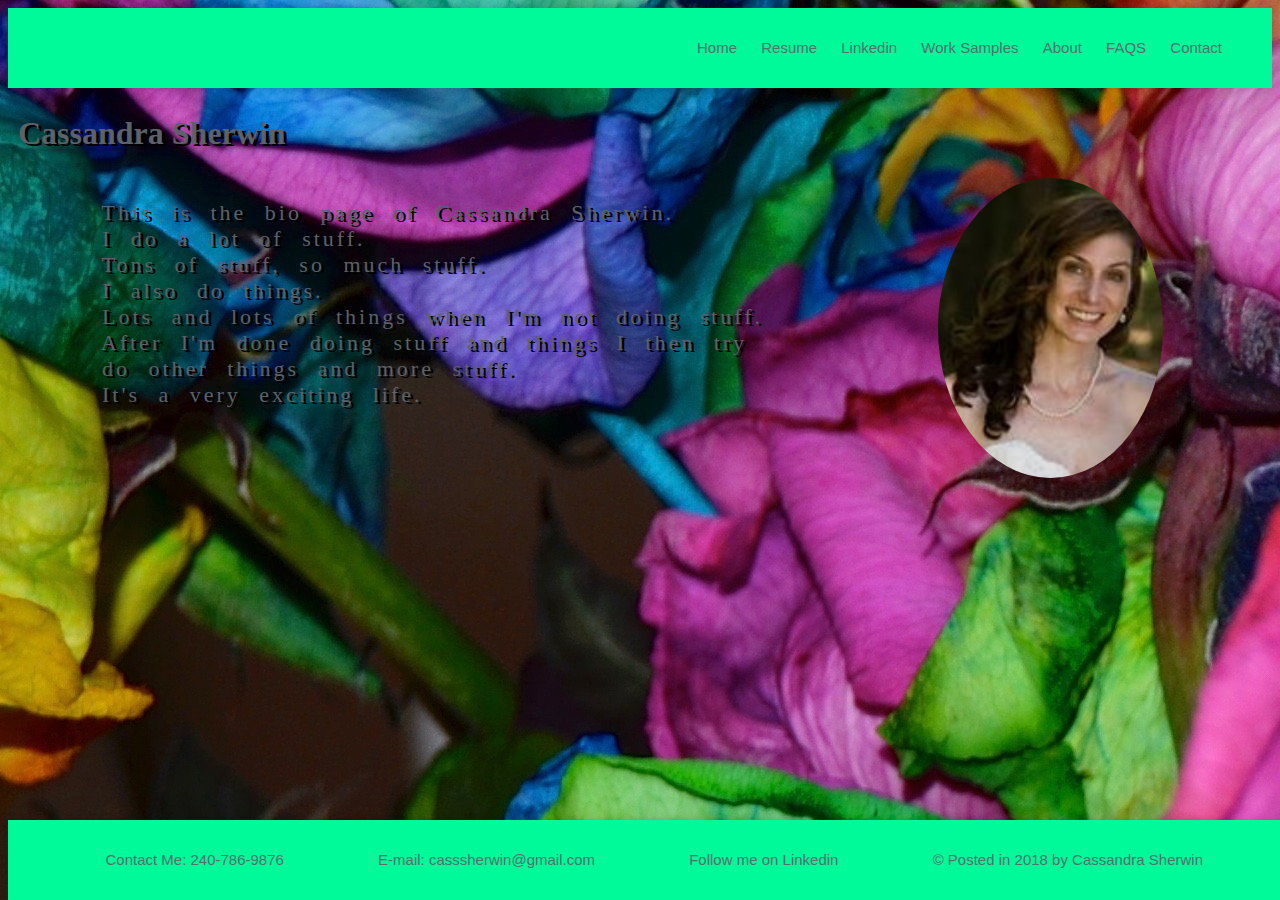
<file: 02week/bio/index.html>
<!DOCTYPE html>
<html>
  <head>
    <meta charset="utf-8">
    <title>Cassandra Sherwin's Bio</title>
    <link rel="stylesheet" href="css/style.css">
   </head>
  <header class="myHeader">

  	<div class="headerDiv">

  		<nav>
        <a href="#Home">Home</a>
        <a href="https://casssherwin.github.io/web-workbook/01week/resume/index.html">Resume</a>
        <a href="https://www.linkedin.com/in/cassandra-sherwin-097b7a86/">Linkedin</a>
        <a href="#Work">Work Samples</a>
  			<a href="#">About</a>
  			<a href="#">FAQS</a>
  			<a href="#">Contact</a>
  		</nav>
  	</div>

  </header>
  <body background="css/sunflower.jpg">
     <section>

       <h2 class="bodyName"> Cassandra Sherwin </h2>
       <div>
         <pre class="bioParagraph">
    This is the bio page of Cassandra Sherwin.
    I do a lot of stuff.
    Tons of stuff, so much stuff.
    I also do things.
    Lots and lots of things when I'm not doing stuff.
    After I'm done doing stuff and things I then try
    do other things and more stuff.
    It's a very exciting life.
          </pre>
          <img class="img-circle" src="css/casswedd.jpg" alt="Picture of Cassandra Sherwin" title="Last time I wore makeup" height="300"  >
        </div>
      </section>
</body>


  <footer class="myFooter">

    <div class="headerDiv">
  <nav>
    <a href="#Phone">Contact Me: 240-786-9876</a>
    <a href="casssherwin@gmail.com">E-mail: casssherwin@gmail.com</a>
    <a href="https://www.linkedin.com/in/cassandra-sherwin-097b7a86/"> Follow me on Linkedin </a>
    <a href="#copywright">  © Posted in 2018 by Cassandra Sherwin</a>
  </nav>
  </div>
  </footer>
</html>
</file>
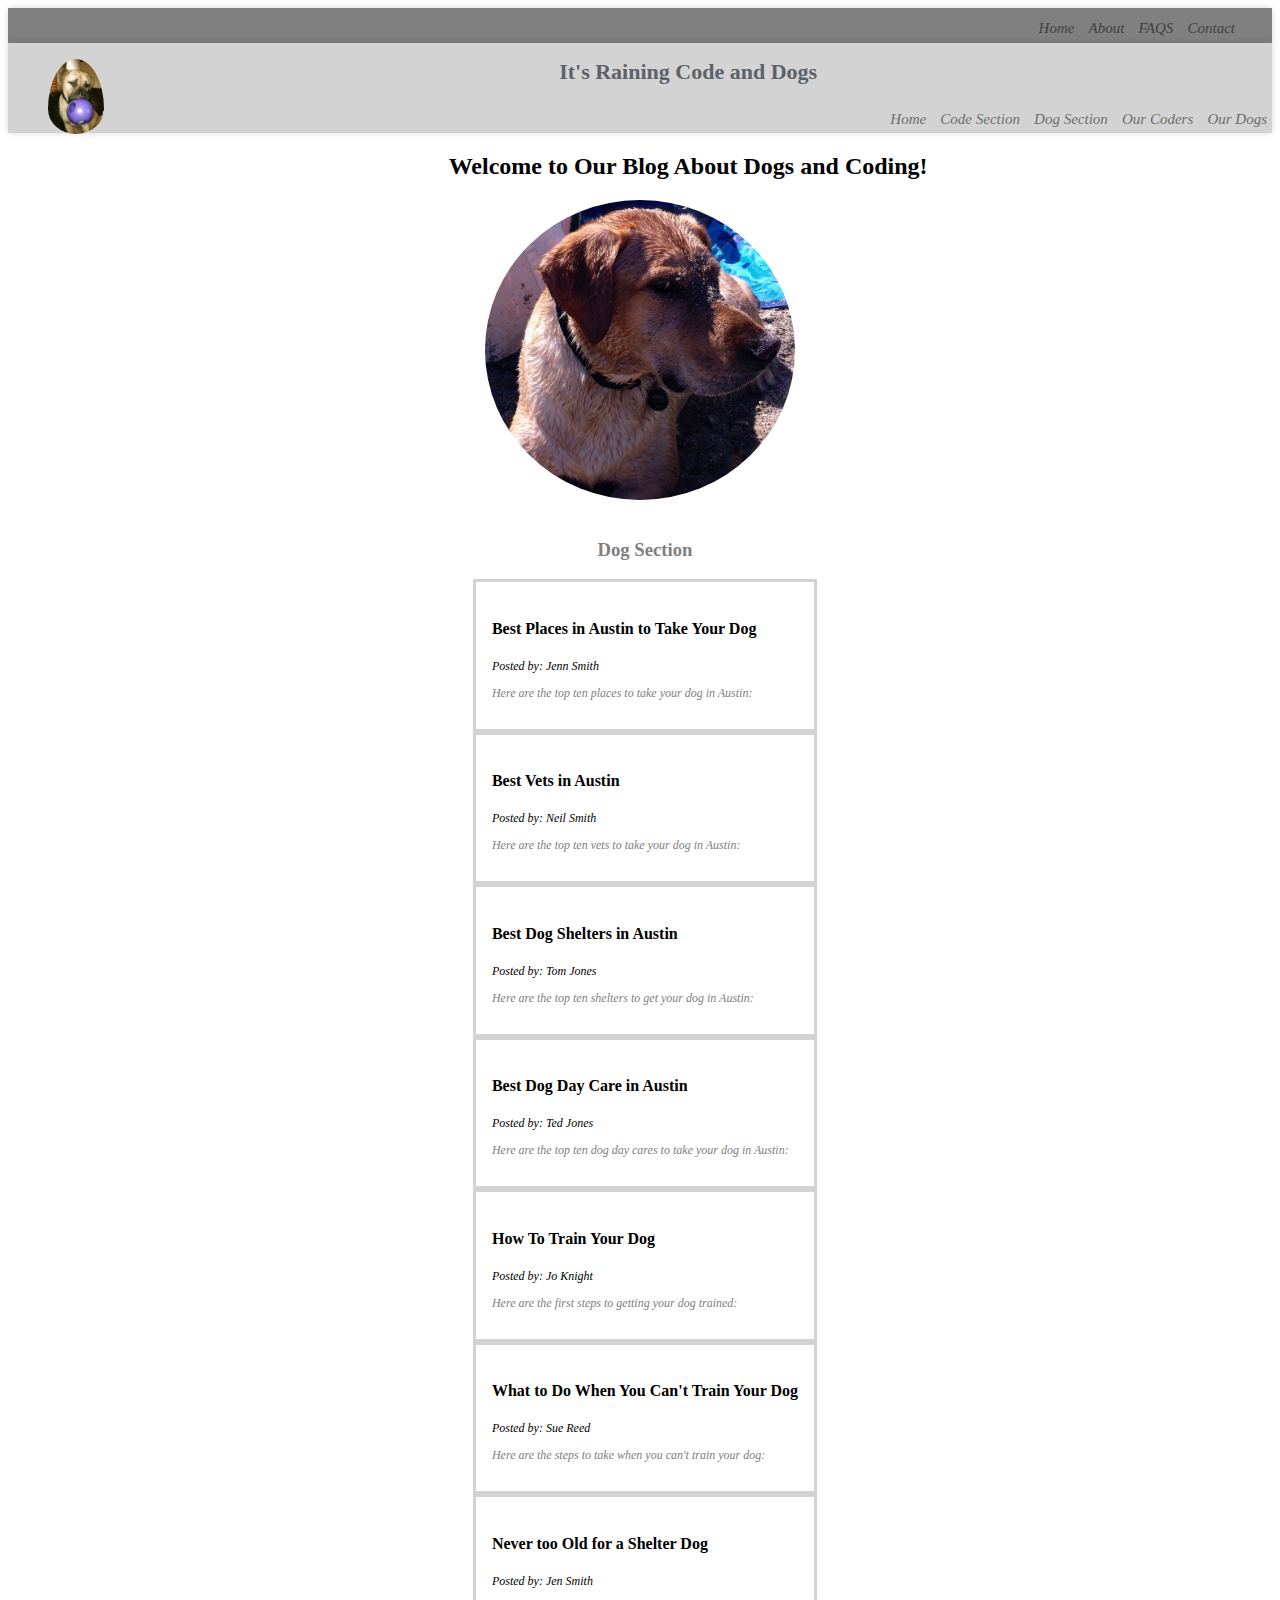
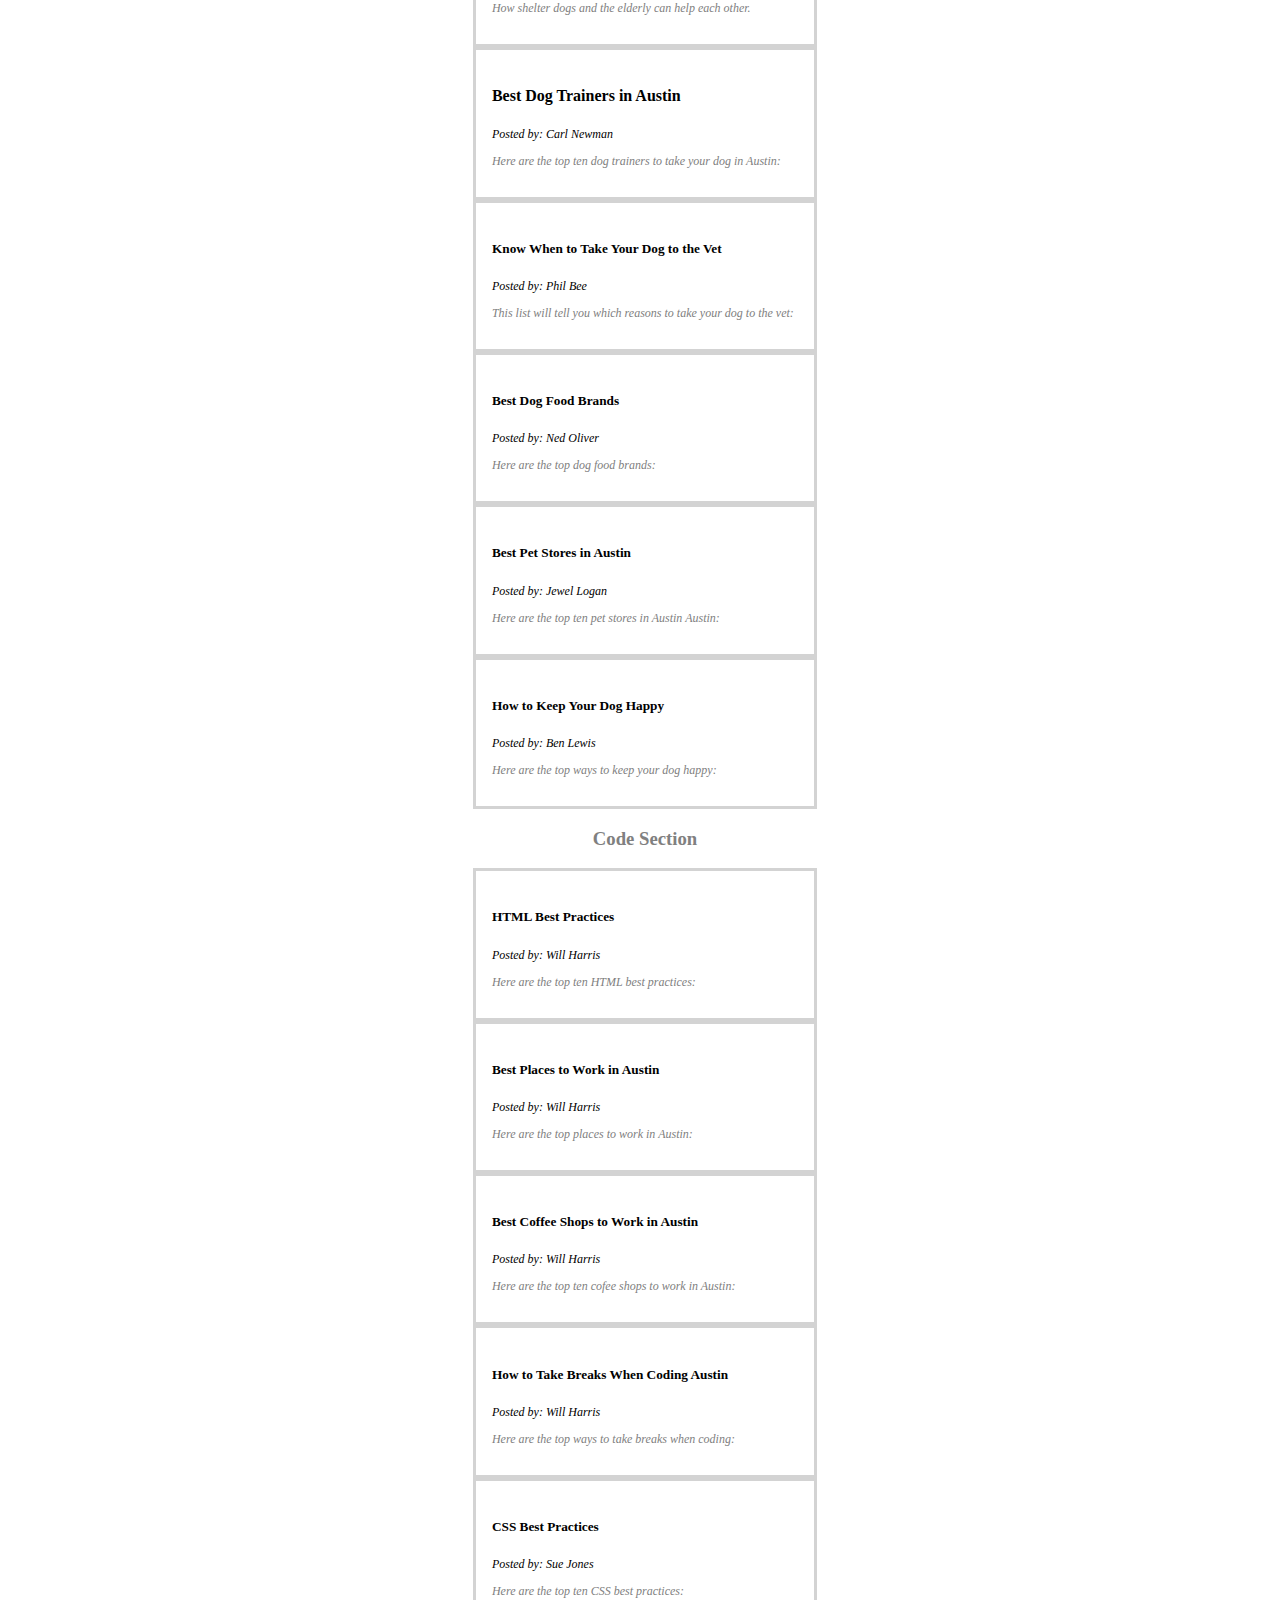
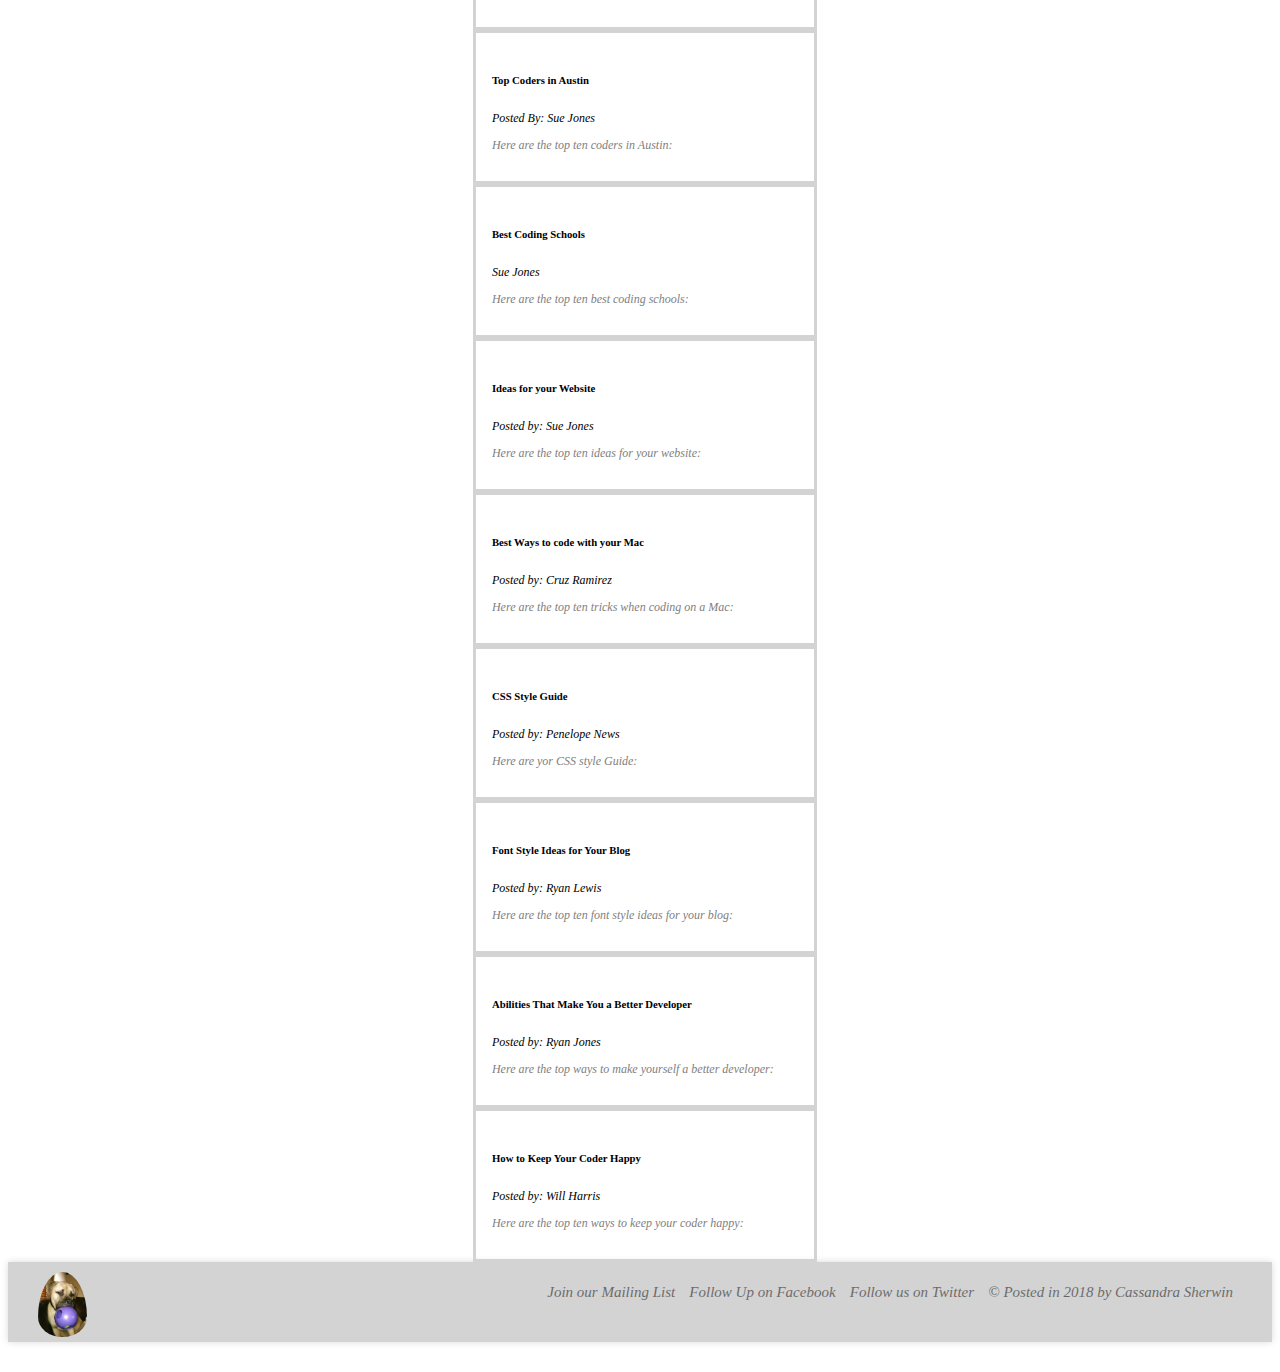
<file: 02week/blog/index.html>
<!DOCTYPE html>
<html>
  <head>
    <meta charset="utf-8">
    <title>Cassandra Sherwin's Bio</title>
    <link rel="stylesheet" href="css/style.css">
   </head>
   <header class="firstHeader">
    <div class="firstHeaderDiv" "center">
      <nav class="firstHeaderNav">
        <a href="#Home">Home</a>
        <a href="#">About</a>
        <a href="#">FAQS</a>
        <a href="#">Contact</a>
      </nav>
    </div>
   </header>
  <header class="secondHeader">
    <div class="secondHeaderDiv">
      <img class="imgCharles" "img-circle" src="css/Charles.jpg" alt="Picture of bullmastiff with ball stuck on his face" title="Charles" height="75">
      <h1 class="blogName"> It's Raining Code and Dogs </h1>
      <nav class="secondHeaderNav">
        <a href="#home">Home</a>
  			<a href="#codes">Code Section</a>
  			<a href="#dogs">Dog Section</a>
  			<a href="css/seals.jpg">Our Coders</a>
        <a href="css/Cassdogs.jpg">Our Dogs</a>
  		</nav>
    </div>
  </header>
  <body>

      <p>

       <div>
          <h2 class="sectionTitle" id="home"> Welcome to Our Blog About Dogs and Coding!      </h2>
        </div>
        <img class="imgHenry" "img-circle" src="css/Henry.jpg" alt="Picture of Yellow Labrador on beach looking confused" title="Henry" height="300">
      </p>
      <section>
      <div>
        <h3 class="dogTitle" id="dogs"> Dog Section </h3>
      </div>
      <article class="dogSection" "blogPost" style="border:3px; border-style:solid; border-color:lightgray; padding: 1em;">
        <header>
       <h4>Best Places in Austin to Take Your Dog</h4>
       <p class="writer">  Posted by: Jenn Smith </p>
         </header>
        <p class="paragraphFont">
          Here are the top ten places to take your dog in Austin:
       </p>
     </article>
     <article class="dogSection" "blogPost" style="border:3px; border-style:solid; border-color:lightgray; padding: 1em;">
       <header>
      <h4>Best Vets in Austin</h4>
      <p class="writer">  Posted by: Neil Smith </p>
        </header>
       <p class="paragraphFont">
         Here are the top ten vets to take your dog in Austin:
      </p>
    </article>
    <article class="dogSection" "blogPost" style="border:3px; border-style:solid; border-color:lightgray; padding: 1em;">
      <header>
     <h4>Best Dog Shelters in Austin</h4>
     <p class="writer">  Posted by: Tom Jones </p>
       </header>
      <p class="paragraphFont">
        Here are the top ten shelters to get your dog in Austin:
     </p>
   </article>
   <article class="dogSection" "blogPost" style="border:3px; border-style:solid; border-color:lightgray; padding: 1em;">
     <header>
    <h4>Best Dog Day Care in Austin</h4>
    <p class="writer">  Posted by: Ted Jones </p>
      </header>
     <p class="paragraphFont">
       Here are the top ten dog day cares to take your dog in Austin:
    </p>
  </article>
  <article class="dogSection" "blogPost" style="border:3px; border-style:solid; border-color:lightgray; padding: 1em;">
    <header>
   <h4>How To Train Your Dog</h4>
   <p class="writer">  Posted by: Jo Knight </p>
     </header>
    <p class="paragraphFont">
      Here are the first steps to getting your dog trained:
   </p>
 </article>
 <article class="dogSection" "blogPost" style="border:3px; border-style:solid; border-color:lightgray; padding: 1em;">
   <header>
  <h4>What to Do When You Can't Train Your Dog</h4>
  <p class="writer">  Posted by: Sue Reed </p>
    </header>
   <p class="paragraphFont">
     Here are the steps to take when you can't train your dog:
  </p>
</article>
<article class="dogSection" "blogPost" style="border:3px; border-style:solid; border-color:lightgray; padding: 1em;">
  <header>
 <h4>Never too Old for a Shelter Dog</h4>
 <p class="writer">  Posted by: Jen Smith </p>
   </header>
  <p class="paragraphFont">
    How shelter dogs and the elderly can help each other.
 </p>
</article>
<article class="dogSection" "blogPost" style="border:3px; border-style:solid; border-color:lightgray; padding: 1em;">
  <header>
 <h4>Best Dog Trainers in Austin</h4>
 <p class="writer">  Posted by: Carl Newman </p>
   </header>
  <p class="paragraphFont">
    Here are the top ten dog trainers to take your dog in Austin:
 </p>
</article>
<article class="dogSection" "blogPost" style="border:3px; border-style:solid; border-color:lightgray; padding: 1em;">
  <header>
 <h5>Know When to Take Your Dog to the Vet</h5>
 <p class="writer">  Posted by: Phil Bee </p>
   </header>
  <p class="paragraphFont">
    This list will tell you which reasons to take your dog to the vet:
 </p>
</article>
<article class="dogSection" "blogPost" style="border:3px; border-style:solid; border-color:lightgray; padding: 1em;">
  <header>
 <h5>Best Dog Food Brands</h5>
 <p class="writer">  Posted by: Ned Oliver </p>
   </header>
  <p class="paragraphFont">
    Here are the top dog food brands:
 </p>
</article>
<article class="dogSection" "blogPost" style="border:3px; border-style:solid; border-color:lightgray; padding: 1em;">
  <header>
 <h5>Best Pet Stores in Austin</h5>
 <p class="writer">  Posted by: Jewel Logan </p>
   </header>
  <p class="paragraphFont">
    Here are the top ten pet stores in Austin Austin:
 </p>
</article>
<article class="dogSection" "blogPost" style="border:3px; border-style:solid; border-color:lightgray; padding: 1em;">
  <header>
 <h5>How to Keep Your Dog Happy</h5>
 <p class="writer">  Posted by: Ben Lewis </p>
   </header>
  <p class="paragraphFont">
    Here are the top ways to keep your dog happy:
 </p>
</article>

<div>
  <h3 class="codeTitle" id="codes"> Code Section </h3>
</div>

<article class="codeSection" "blogPost" style="border:3px; border-style:solid; border-color:lightgray; padding: 1em;">
       <header>
      <h5>HTML Best Practices</h5>
      <p class="writer">  Posted by: Will Harris </p>
        </header>
       <p class="paragraphFont">
         Here are the top ten HTML best practices:
      </p>
    </article>

  <article class="codeSection" "blogPost" style="border:3px; border-style:solid; border-color:lightgray; padding: 1em;">
         <header>
        <h5>Best Places to Work in Austin</h5>
        <p class="writer">  Posted by: Will Harris </p>
          </header>
         <p class="paragraphFont">
           Here are the top places to work in Austin:
        </p>
      </article>

    <article class="codeSection" "blogPost" style="border:3px; border-style:solid; border-color:lightgray; padding: 1em;">
           <header>
          <h5>Best Coffee Shops to Work in Austin</h5>
          <p class="writer">  Posted by: Will Harris </p>
            </header>
           <p class="paragraphFont">
             Here are the top ten cofee shops to work in Austin:
          </p>
        </article>

      <article class="codeSection" "blogPost" style="border:3px; border-style:solid; border-color:lightgray; padding: 1em;">
             <header>
            <h5>How to Take Breaks When Coding Austin</h5>
            <p class="writer">  Posted by: Will Harris </p>
              </header>
             <p class="paragraphFont">
               Here are the top ways to take breaks when coding:
            </p>
          </article>

        <article class="codeSection" "blogPost" style="border:3px; border-style:solid; border-color:lightgray; padding: 1em;">
               <header>
              <h5>CSS Best Practices</h5>
              <p class="writer">  Posted by: Sue Jones </p>
                </header>
               <p class="paragraphFont">
                 Here are the top ten CSS best practices:
              </p>
            </article>

          <article class="codeSection" "blogPost" style="border:3px; border-style:solid; border-color:lightgray; padding: 1em;">
                 <header>
                <h6>Top Coders in Austin</h6>
                <p class="writer">  Posted By: Sue Jones</p>
                  </header>
                 <p class="paragraphFont">
                   Here are the top ten coders in Austin:
                </p>
              </article>

            <article class="codeSection" "blogPost" style="border:3px; border-style:solid; border-color:lightgray; padding: 1em;">
                   <header>
                  <h6>Best Coding Schools</h6>
                  <p class="writer">  Sue Jones </p>
                    </header>
                   <p class="paragraphFont">
                     Here are the top ten best coding schools:
                  </p>
                </article>

              <article class="codeSection" "blogPost" style="border:3px; border-style:solid; border-color:lightgray; padding: 1em;">
                     <header>
                    <h6>Ideas for your Website</h6>
                    <p class="writer">  Posted by: Sue Jones </p>
                      </header>
                     <p class="paragraphFont">
                       Here are the top ten ideas for your website:
                    </p>
                  </article>

                <article class="codeSection" "blogPost" style="border:3px; border-style:solid; border-color:lightgray; padding: 1em;">
                       <header>
                      <h6>Best Ways to code with your Mac</h6>
                      <p class="writer">  Posted by: Cruz Ramirez </p>
                        </header>
                       <p class="paragraphFont">
                         Here are the top ten tricks when coding on a Mac:
                      </p>
                    </article>
                  <article class="codeSection" "blogPost" style="border:3px; border-style:solid; border-color:lightgray; padding: 1em;">
                         <header>
                        <h6>CSS Style Guide</h6>
                        <p class="writer">  Posted by: Penelope News </p>
                          </header>
                         <p class="paragraphFont">
                           Here are yor CSS style Guide:
                        </p>
                      </article>

                    <article class="codeSection" "blogPost" style="border:3px; border-style:solid; border-color:lightgray; padding: 1em;">
                           <header>
                          <h6>Font Style Ideas for Your Blog</h6>
                          <p class="writer">  Posted by: Ryan Lewis </p>
                            </header>
                           <p class="paragraphFont">
                             Here are the top ten font style ideas for your blog:
                          </p>
                        </article>

                      <article class="codeSection" "blogPost" style="border:3px; border-style:solid; border-color:lightgray; padding: 1em;">
                             <header>
                            <h6>Abilities That Make You a Better Developer</h6>
                            <p class="writer">  Posted by: Ryan Jones</p>
                              </header>
                             <p class="paragraphFont">
                               Here are the top ways to make yourself a better developer:
                            </p>

                        </article>
                        <article class="codeSection" "blogPost" style="border:3px; border-style:solid; border-color:lightgray; padding: 1em;">
                               <header>
                              <h6>How to Keep Your Coder Happy</h6>
                              <p class="writer">  Posted by: Will Harris </p>
                                </header>
                               <p class="paragraphFont">
                                 Here are the top ten ways to keep your coder happy:
                              </p>
                            </article>

</section>
</body>
  <footer class="myFooter">

    <div class="footerDiv">
        <img class="imgCharles" "img-circle" src="css/Charles.jpg" alt="Picture of bullmastiff with ball stuck on his face" title="Charles" height="65">
    <nav class="footerNav">
      <a href="#Phone">Join our Mailing List</a>
      <a href="www.facebook.com">Follow Up on Facebook</a>
      <a href="https://www.twitter.com"> Follow us on Twitter </a>
      <a href="#copywright">  © Posted in 2018 by Cassandra Sherwin</a>
    </nav>
   </div>
  </footer>
</html>
</file>
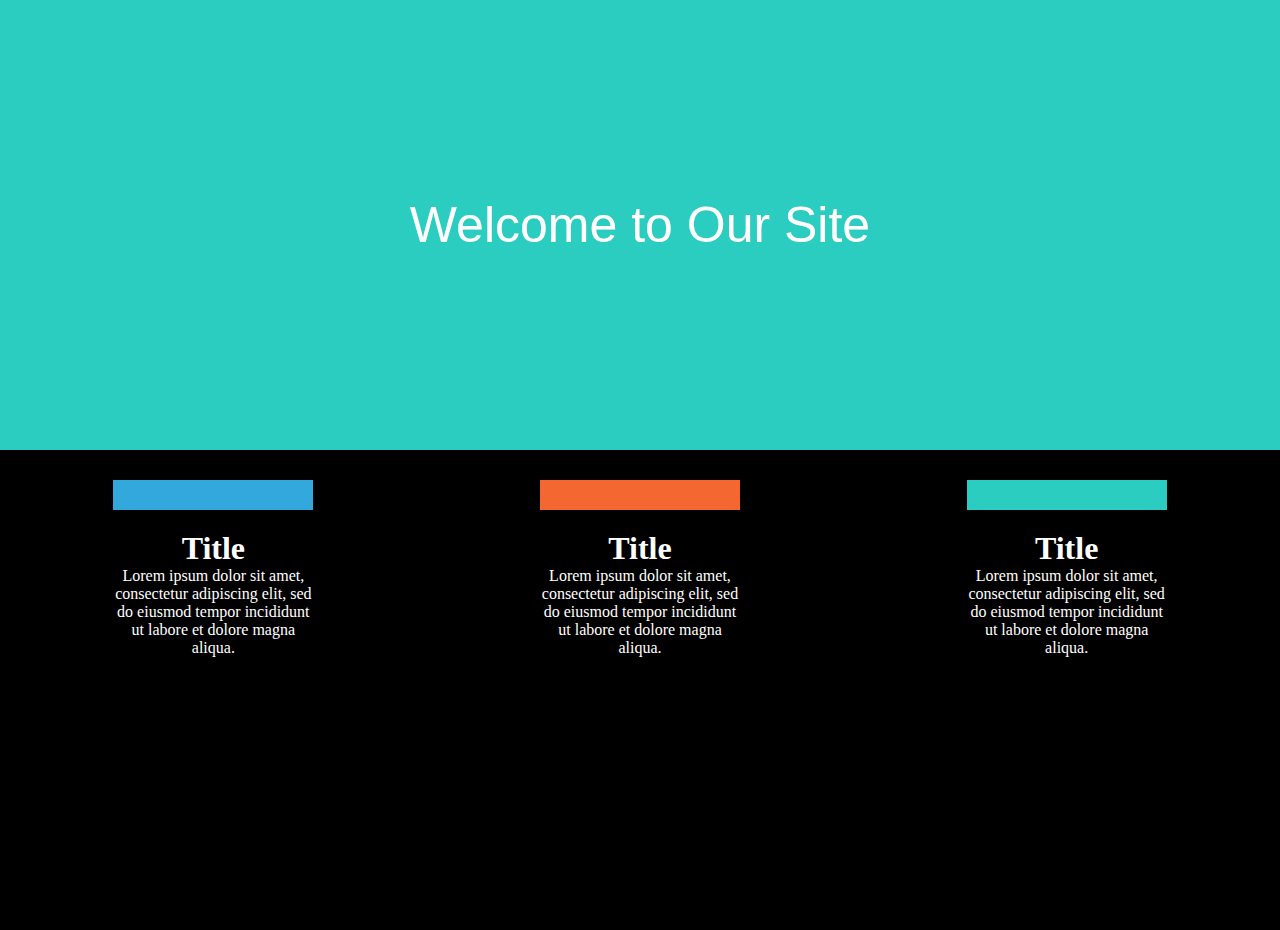
<file: 04week/welcome-to-our-site/index.html>
<!DOCTYPE html>
<html>
  <head>
    <meta charset="utf-8">
    <meta name="viewport" content="width=device-width" />
    <link rel="stylesheet" href="css/reset.css">
    <link rel="stylesheet" href="css/style.css">
    <link rel="stylesheet" href="https://fonts.googleapis.com/css?family=Open+Sans:300,400,600,700&amp;lang=en" />
    <meta charset="utf-8" />
    <title> Welcome to our site</title>
  </head>
   <body>
     <header role="banner">
       <div class="titleContainer">
         <div class="title">
           <h1 class="welcome"> Welcome to Our <strong>Site</strong></h1>
         </div>
       </div>
     </header>
     <div class="mainContainer">
      <article class="column">
        <div class="block">
          <h1>Title</h1>
          <p>
            Lorem ipsum dolor sit amet, consectetur adipiscing elit, sed do eiusmod tempor incididunt ut labore et dolore magna aliqua.
        </div>
      </article>
      <article class="column">
        <div class="block">
          <h1>Title</h1>
          <p>
            Lorem ipsum dolor sit amet, consectetur adipiscing elit, sed do eiusmod tempor incididunt ut labore et dolore magna aliqua.
        </div>
      </article>
      <article class="column">
        <div class="block">
          <h1>Title</h1>
          <p>
            Lorem ipsum dolor sit amet, consectetur adipiscing elit, sed do eiusmod tempor incididunt ut labore et dolore magna aliqua.
        </div>
      </article>
  </body>
  </html>
</file>
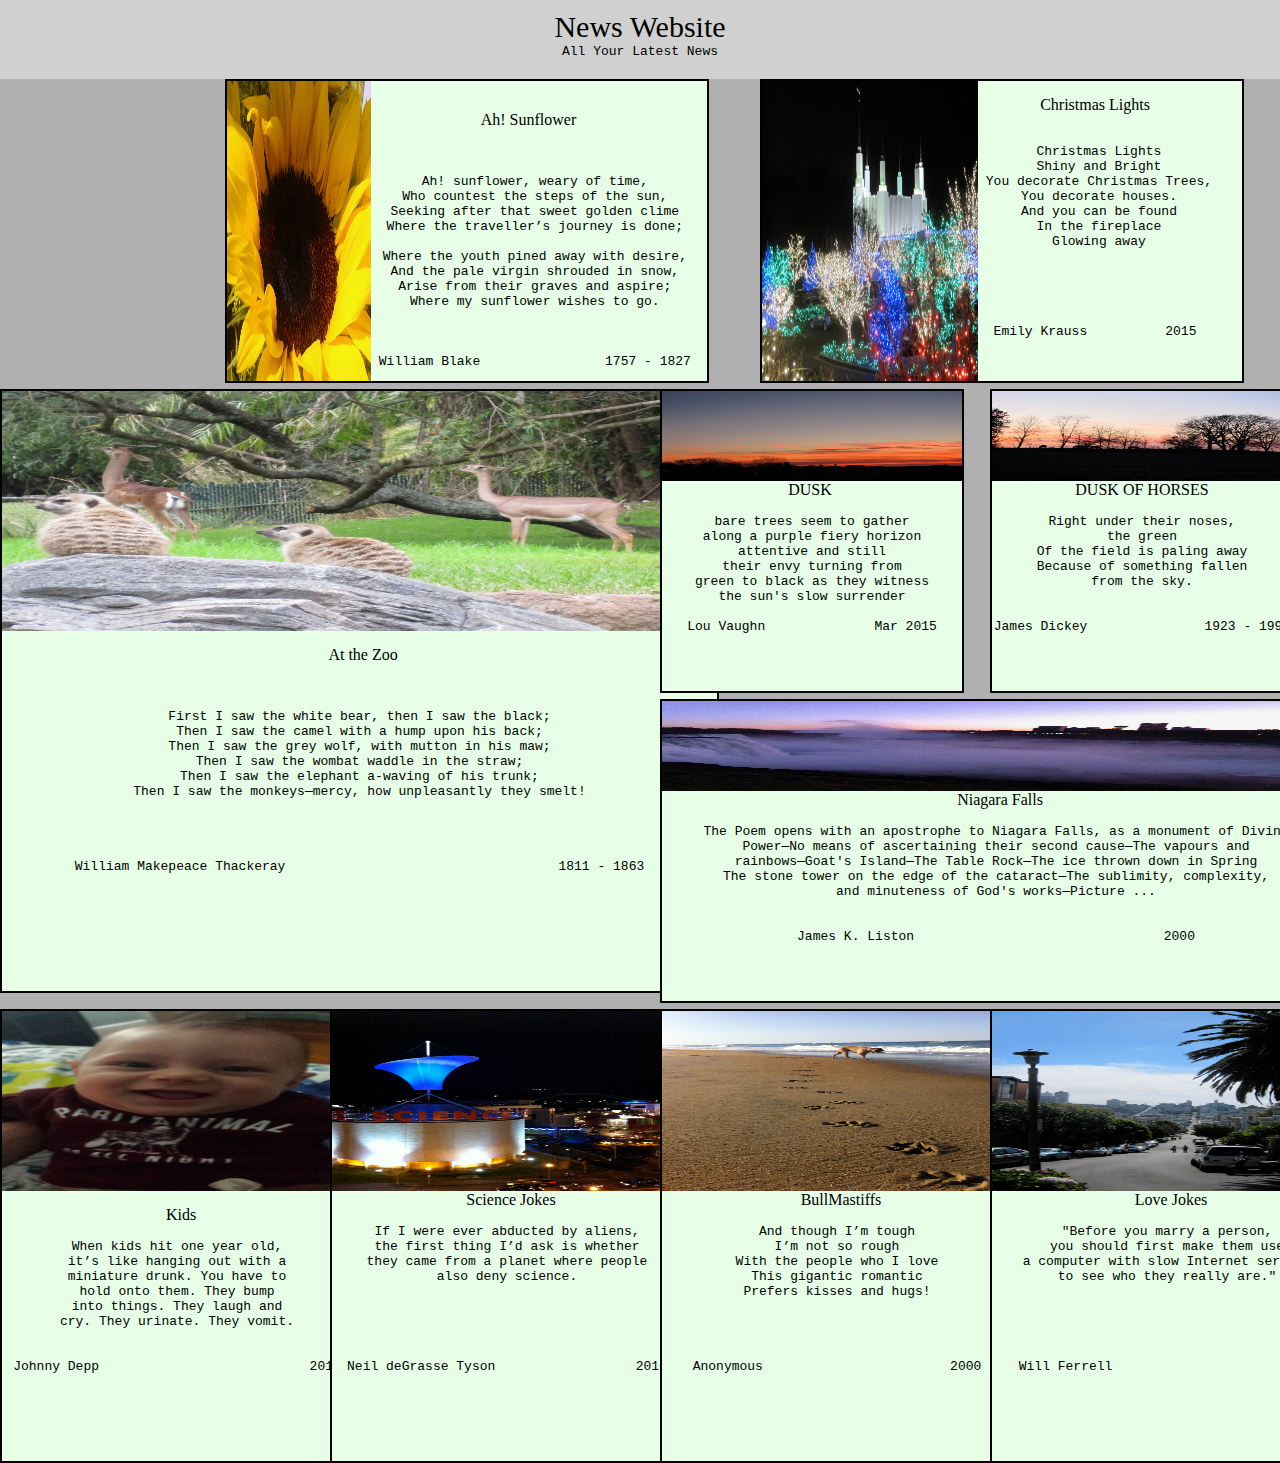
<file: 05week/news-website/index.html>
<!DOCTYPE html>
<html lang="en">
  <head>
    <meta charset="utf-8">
    <meta name="viewport" content="width=device-width" />
    <link rel="stylesheet" href="css/reset.css">
    <link rel="stylesheet" href="css/style.css">
    <link rel="stylesheet" href="https://fonts.googleapis.com/css?family=Open+Sans:300,400,600,700&amp;lang=en" />
    <meta http-equiv="X-UA-Compatible" content="IE=edge">
    <meta name="viewport" content="width=device-width, initial-scale=1">
    <title> News Website </title>
  </head>
   <body>
       <h1> News Website</h1>
       <h2> All Your Latest News </h2>
 <div class="container">
   <div class="item box1"><img class='img1' src="css/sunflower.jpg" alt="Sunflower">  <a href="css/sunflower.jpg">
     <p class='text1'> <pre>


<h3> Ah! Sunflower  </h3>


 Ah! sunflower, weary of time,
 Who countest the steps of the sun,
 Seeking after that sweet golden clime
 Where the traveller’s journey is done;

 Where the youth pined away with desire,
 And the pale virgin shrouded in snow,
 Arise from their graves and aspire;
 Where my sunflower wishes to go.



 William Blake                1757 - 1827
  </pre>
     </p>
   </a>
</div>
   <div class="item box2"><img src="css/ChristmasLights.jpg" alt="Christmas Lights">  <a href="css/ChristmasLights.jpg">
     <p class='text2'> <pre>

<h3> Christmas Lights </h3>

 Christmas Lights
 Shiny and Bright
 You decorate Christmas Trees,
 You decorate houses.
 And you can be found
 In the fireplace
 Glowing away





Emily Krauss          2015
  </pre>
     </p>
   </a>
    </div>
   <div class="item box3"><img src="css/MeerKats.jpg" alt="Animals at zoo"> <a href="css/MeerKats.jpg">
     <p class='text3'> <pre>

<h3>   At the Zoo </h3>


First I saw the white bear, then I saw the black;
Then I saw the camel with a hump upon his back;
Then I saw the grey wolf, with mutton in his maw;
Then I saw the wombat waddle in the straw;
Then I saw the elephant a-waving of his trunk;
Then I saw the monkeys—mercy, how unpleasantly they smelt!




William Makepeace Thackeray                                   1811 - 1863
  </pre>
     </p>
   </a>
    </div>
   <div class="item box4"><img src="css/FarmSky.jpg" alt="Farm at Dusk">   <a href="css/FarmSky.jpg">
     <p class='text4'> <pre>
<h3>DUSK </h3>
bare trees seem to gather
along a purple fiery horizon
attentive and still
their envy turning from
green to black as they witness
the sun's slow surrender

Lou Vaughn              Mar 2015

  </pre>
     </p>

</a>
   </div>
   <div class="item box5"><img src="css/horses.jpg" alt="Horses at Dusk">  <a href="css/horses.jpg">
     <p class='text5'> <pre>
<h3>DUSK OF HORSES</h3>
Right under their noses,
the green
Of the field is paling away
Because of something fallen
from the sky.


James Dickey               1923 - 1997

  </pre>
     </p>
   </a>
   </div>
   <div class="item box6"><img src="css/Falls.jpg" alt="Niagra Falls"> <a href="css/Falls.jpg">
     <p class='text6'> <pre>
<h3>   Niagara Falls </h3>
The Poem opens with an apostrophe to Niagara Falls, as a monument of Divine
Power—No means of ascertaining their second cause—The vapours and
rainbows—Goat's Island—The Table Rock—The ice thrown down in Spring
The stone tower on the edge of the cataract—The sublimity, complexity,
and minuteness of God's works—Picture ...


James K. Liston                                2000

  </pre>
     </p>
   </a>
</div>
   <div class="item box7"><img src="css/desktop-image.jpg" alt="Big Baby"> <a href="css/desktop-image.jpg">
     <p class='text7'> <pre>

<h3>   Kids </h3>
When kids hit one year old,
it’s like hanging out with a
miniature drunk. You have to
hold onto them. They bump
into things. They laugh and
cry. They urinate. They vomit.


Johnny Depp                           2012

  </pre>
     </p>
   </a>
</div>
   <div class="item box8"><img src="css/science.jpg" alt="Pittburgh Science Center"> <a href="css/science.jpg">
     <p class='text8'> <pre>
<h3>   Science Jokes </h3>
If I were ever abducted by aliens,
the first thing I’d ask is whether
they came from a planet where people
also deny science.





Neil deGrasse Tyson                  2016

  </pre>
     </p>
   </a>
  </div>
   <div class="item box9"><img src="css/BeachDog.jpg" alt="Big Dog on Beach"> <a href="css/BeachDog.jpg">
     <p class='text9'> <pre>
<h3>   BullMastiffs </h3>
And though I’m tough
I’m not so rough
With the people who I love
This gigantic romantic
Prefers kisses and hugs!




Anonymous                        2000

  </pre>
     </p>
   </a>
   </div>
   <div class="item box10"><img src="css/SanFran.jpg" alt="People Holding Hands on Street">  <a href="css/SanFran.jpg">
     <p class='text10'> <pre>
<h3>   Love Jokes </h3>
"Before you marry a person,
you should first make them use
a computer with slow Internet service
to see who they really are."





Will Ferrell                      2012

  </pre>
     </p>
   </a>
   </div>
 </div>
  </body>
</html>
</file>
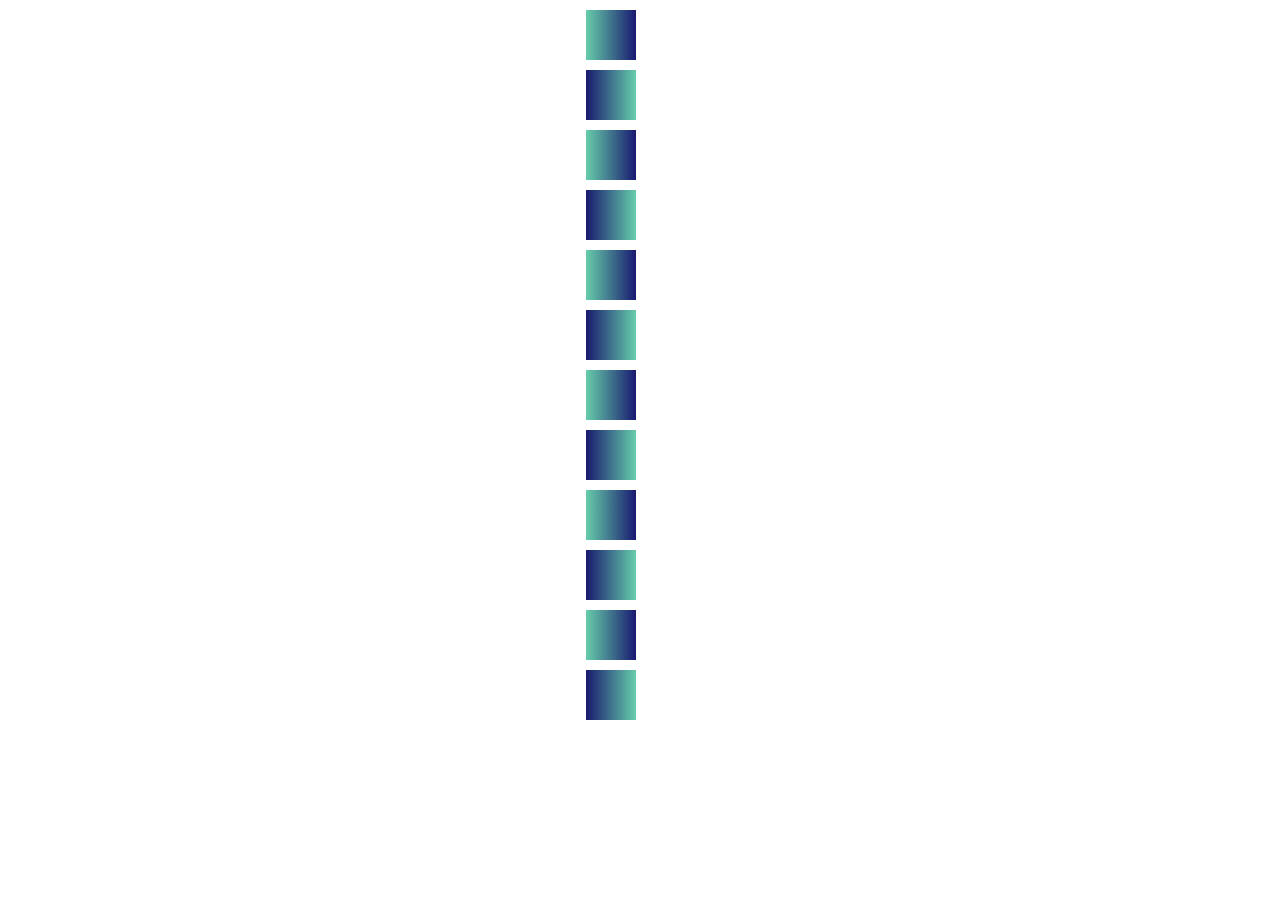
<file: 05week/transitions-and-transformations/index.html>
<!DOCTYPE html>
<html>
  <head>
    <meta charset="utf-8">
    <html lang="en">
    <meta name="viewport" content="width=device-width" />
    <link rel="stylesheet" href="css/reset.css">
    <link rel="stylesheet" href="css/style.css">
    <link rel="stylesheet" href="https://fonts.googleapis.com/css?family=Open+Sans:300,400,600,700&amp;lang=en" />
    <meta charset="utf-8" />
    <meta http-equiv="X-UA-Compatible" content="IE=edge">
    <meta name="viewport" content="width=device-width, initial-scale=1">
    <title> transitions-and-transformations </title>
  </head>
   <body>
 <div class="container">
   <div class="item color1"></div>
   <div class="item color2"></div>
   <div class="item color1"></div>
   <div class="item color2"></div>
   <div class="item color3"></div>
   <div class="item color4"></div>
   <div class="item color3"></div>
   <div class="item color4"></div>
   <div class="item color5"></div>
   <div class="item color6"></div>
   <div class="item color5"></div>
   <div class="item color6"></div>
 </div>
  </body>
</html
</file>
<file: 02week/bio/css/style.css>
/*header {
  text-align:right;
  color: red;
  font-size: 20px;
  font-family: sans-serif;
}
h1 {
   text-align:left-center;
   color: black;
   font-size: 20px;
   font-family: sans-serif;
}
*/

body {

}
.bioParagraph {
  color: #5c616a;
  font-family: Comic Sans MS;
  letter-spacing: 3px;
  word-spacing: 10px;
  text-shadow: none;
  font-size: 22px;
  /*clear: left;*/
  display: inline-block;
  margin-left: 10px;
  text-align: left;
  text-shadow: 3px 2px black;

}

.bodyName {

  color: #5c616a;
  font-size: 32px;
  text-shadow: 3px 2px black;
}
.img-circle {
    border-radius: 100%;
    position: right;
    float: right;
    /*clear: right;*/
    margin-left: 175px;
    /* image-orientation: */
}

section, pre{
  display: inline-block;
  margin-left: 10px;
  text-align: left;
}

footer {
    position: absolute;
    bottom:0;
    width:100%;
    height:60px;
    text-align: center;

}



.myHeader {
	padding: 20px 40px;
	box-sizing:border-box;
	box-shadow: 0 0 7px 0 rgba(0, 0, 0, 0.15);
	height: 80px;
	background-color: #00FA9A;
}

.headerDiv {
	max-width: 1200px;
	text-align: center;
	margin: 0 auto;
}


nav{
	font:15px Arial, Helvetica, sans-serif;
	line-height: 40px;
	float: right;
}

 a{
	display: inline-block;
	padding: 0 10px;
	opacity: 0.9;
	text-decoration:none;
	color: #5c616a;
	line-height:1;
}

.myFooter {
	padding: 20px 40px;
	box-sizing:border-box;
	box-shadow: 0 0 7px 0 rgba(0, 0, 0, 0.15);
	height: 80px;
	background-color: #00FA9A;
}
.footerDiv {
max-width: 1200px;
text-align: center;
margin: 15 auto;
}

footerNav {
font:15px Arial, Helvetica, sans-serif;
line-height: 40px;
float: center;
}

.myFooter .headerDiv nav a{
display: inline-block;
padding: 0 45px;
opacity: 0.9;
text-decoration:none;
color: #5c616a;
line-height:1;
}
</file>
<file: 02week/blog/css/style.css>
body {
background-color: white;
text-align: center;
}

.blogPost {
  text-align: center;
  float: center;
  border-style: solid;
  border: 5px solid lightgray;
}
.dogTitle {
  text-align: center;
  color: gray;
}

.codeTitle {
  text-align: center;
  color: gray;
}
 .paragraphFont {
   font-size: 12px;
   color: gray;
   font-style: oblique;
 }
.blogName {
  color: #5c616a;
  font-size: 22px;
  text-align: center;
/*  float: Top;*/
}
.sectionTitle {
  text-align: center;
}
.writer {
  font-size: 12px;
  font-style: italic;
}
.paragraphFont:hover:first-letter {
    font-size: 200%;
    color: red;
}

.img-circle {
    border-radius: 50%;
}
 .sectionName {
   text-align: center;
 }
.sectionTitle {
  text-align: center;
}
.imgCharles {
    border-radius: 100%;
    float: left;
    float: center;
    padding-bottom: 25px;
    padding-top: -5px;
    margin-bottom: 10px;
    position:relative;
    bottom: 20%;
}
.imgHenry {
    border-radius: 100%; !important
    position: left; !important
    float: left; !important
    /*clear: right;*/
    margin-left: 20px; !important
    /* image-orientation: */
}

section, pre{
  display: inline-block;
  margin-left: 10px;
  text-align: left;
}

footer {
    bottom:0;
    width:100%;
    height:60px;
    text-align: center;

}



.firstHeader {

	box-sizing:border-box;
	box-shadow: 0 0 7px 0 rgba(0, 0, 0, 0.15);
	height: 35px;
	background-color: gray;
}

.firstHeaderDiv {
	max-width: 1200px;
	text-align: right;
	margin-left: auto;
  margin-right: auto;
}
.secondHeader {
	padding-bottom: 5px;
  padding-top: 1px;
  padding-left: 40px;
	box-sizing:border-box;
	box-shadow: 0 0 7px 0 rgba(0, 0, 0, 0.15);
	height: 90px;
	background-color: lightgray;
}

.secondHeaderDiv {
	max-width: 1600px;
  /*max-height: 150px;*/
	text-align: center;
  margin: 0 auto;
}
.secondHeaderNav{
	font:15px Arial, Helvetica, sans-serif;
	line-height: 40px;
  margin: 0 auto;
}
nav{
	font:15px Arial, Helvetica, sans-serif;
	line-height: 40px;
	float: right;
}

 a{
	display: inline-block;
	padding: 0 5px;
	opacity: 0.5;
	text-decoration:none;
	color: black;
  font-style: oblique;
  font-family: serif;
	line-height:1;
}

.myFooter {
	padding-top: 10px;
  padding-bottom: 5px;
  padding-left: 30px;
	box-sizing:border-box;
	box-shadow: 0 0 7px 0 rgba(0, 0, 0, 0.15);
	height: 80px;
	background-color: lightgray;
}
.footerDiv {
max-width: 1200px;
text-align: center;
margin: 15 auto;
}

.footerNav {
font:15px Arial, Helvetica, sans-serif;
line-height: 40px;
float: center;
text-align: center;
}

.myFooter .headerDiv nav a{
display: inline-block;
padding: 10px 20px;
opacity: 0.9;
text-decoration:none;
color: #5c616a;
line-height:1;
}
</file>
<file: 04week/welcome-to-our-site/css/style.css>
.mainContainer {
  background: black;
  height: 450px;
  color: white;
  display: flex;
  justify-content: space-around;
  padding-top: 30px;
}
.column {
  text-align: center;
  width: 200px;
}
.column h1{
font-weight: bold;
font-size: 2em;
}
.title h1 {
  font-weight: 100;
}
.title::last-word {
  font-weight: bolder;
}
.column p {
  font-size: 1em;
}
.column:nth-child(1) {
  border-top: solid 30px #33a8dd;
}
.column:nth-child(2) {
  border-top: solid 30px #f46731;
}
.column:nth-child(3) {
  border-top: solid 30px #2bcdc0;
}
.titleContainer {
  background-color: #2bcdc0;
  display: flex;
  align-items: center;
  justify-content: center;
  height: 450px;
}
.title {
  color:#ffffff;
  font-family: 'Lora', sans-serif;
  font-size: 2em;
}
.block {
  padding-top: 20px;
}
.welcome {
  font-size: 50px;
}
@media (max-width: 768px) {
  .titleContainer {
    background: #3BA9DB;
    flex-wrap: wrap;
    display: flex;
    align-items: center;
  }
  .mainContainer {
    background: white;
    color: black;
    display: flex;
    flex-direction: column;
    padding-top: 15px;
    align-items: center;
    margin-top: 100px;
    justify-content: center;
  }
  strong {
    display:block;
  }
  .column:nth-child(1) {
    border-top: solid 30px #3BA9DB;
    margin-top: auto;
    padding-top: 2px;
  }
  .column:nth-child(2) {
    border-top: solid 30px #f46731;
    margin-top: 50px;
  }
  .column:nth-child(3) {
    border-top: solid 30px #2bcdc0;
    margin-top: 50px;
  }
  .welcome {
    text-align: center;
  }
}
</file>
<file: 05week/news-website/css/style.css>
body {
  background-color: #D0D0D0;
}
.container {
  display: grid;
  grid-template-columns: 25% 25% 25% 25%;
  grid-template-rows: 25% 25% 25% 25%;
  width: 100%;
  height: 1200px;
  grid-column-gap: 10px;
  grid-row-gap: 10px;
  background-color: #B0B0B0;
}
div a {
  text-decoration: none;
  color: black;
}
p {
  font-family: monospace;
}
h1 {
text-align: center;
font-size: 30px;
font-family: fantasy;
margin-top: 10px;
}
.item {
  background-color: #e6ffe6;
  font: white;
  border: solid 1em black;
  font-family: monospace;
  text-align: center;
}
.item.box1 img {
  float: left;
  height: 100%;
  width: 30%;
}
.item.box2 img {
  float: left;
  height: 100%;
  width: 45%;
}
.item.box3 img {
  height: 40%;
  width: 100%;
  margin-top: 0px;
}
.item.box4 img {
  height: 30%;
  width: 100%;
  margin-top: 0px;
}

.item.box5 img {
  height: 30%;
  width: 100%;
  margin-top: 0px;
}
.item.box6 img {
  height: 30%;
  width: 100%;
  margin-top: 0px;
}
.item.box10 img {
  height: 40%;
  width: 100%;
  margin-top: 0px;
}
.item.box9 img {
  height: 40%;
  width: 100%;
  margin-top: 0px;
}
.item.box8 img {
  height: 40%;
  width: 100%;
  margin-top: 0px;
}
.item.box7 img {
  height: 40%;
  width: 100%;
  margin-top: 0px;
}
.item.box1 p, .item.box2 p {
  margin-left: 20px;

}
.text3 {
  text-align: center;
}

h2 {
  text-align: center;
  padding-bottom: 20px;
  font-family: monospace;
}
h3 {
  text-align: center;
  font-family: fantasy;
}
.item.box1 {
  border: solid 2px black;
  grid-column-start: 1;
  grid-column-end: span 3;
  grid-row-start: 1;
  grid-row-end: span 2;
  height: 300px;
  width: 480px;
  margin-left: 225px;
  display: flex;
  flex-direction: row;
  text-align: center;
}
.item.box2 {
  grid-column-start: 3;
  grid-column-end: span 5;
  grid-row-start: 1;
  grid-row-end: span 2;
  height: 300px;
  width: 480px;
  margin-left: 100px;
  display: flex;
  flex-direction: row;
  border: solid 2px black;
  font-family: monospace;
  text-align: center;
}
.item.box3 {
  border: solid 2px black;
  grid-column-start: 1;
  grid-column-end: span 3;
  grid-row-start: 2;
  grid-row-end: span 4;
  height: 600px;
  width: 715px;
  display: flex;
  flex-direction: column;
  text-align: center;
}
.item.box4 {
  grid-column-start: 3;
  grid-column-end: span 4;
  grid-row-start: 2;
  grid-row-end: span 3;
  display: flex;
  flex-direction: column;
  text-align: center;
  border: solid 2px black;
  height: 300px;
  width: 300px;
}
.item.box5 {
  grid-column-start: 4;
  grid-column-end: span 5;
  grid-row-start: 2;
  grid-row-end: span 3;
  display: flex;
  flex-direction: column;
  text-align: center;
  border: solid 2px black;
  height: 300px;
  width: 300px;
}
.item.box6 {
  border: solid gray;
  grid-column-start:3;
  grid-column-end: span 5;
  grid-row-start: 3;
  grid-row-end: span 4;
  display: flex;
  flex-direction: column;
  text-align: center;
  border: solid 2px black;
  height: 300px;
  width: 668px;
}
.item.box7 {
  grid-column-start:1;
  grid-column-end: span 2;
  grid-row-start: 4;
  grid-row-end: span 5;
  display: flex;
  flex-direction: column;
  text-align: center;
  border: solid 2px black;
  height: 450px;
  width: 350px;
}
.item.box8 {
  grid-column-start:2;
  grid-column-end: span 3;
  grid-row-start: 4;
  grid-row-end: span 5;
  display: flex;
  flex-direction: column;
  text-align: center;
  border: solid 2px black;
  height: 450px;
  width: 350px;
}
.item.box9 {
  grid-column-start:3;
  grid-column-end: span 4;
  grid-row-start: 4;
  grid-row-end: span 5;
  display: flex;
  flex-direction: column;
  text-align: center;
  border: solid 2px black;
  height: 450px;
  width: 350px;
}
.item.box10 {
  grid-column-start:4;
  grid-column-end: span 5;
  grid-row-start: 4;
  grid-row-end: span 5;
  display: flex;
  flex-direction: column;
  text-align: center;
  border: solid 2px black;
  height: 450px;
  width: 350px;
}

.item:hover {
  background: #ffccff;
}


/* Extra Small and up (Portrait Phones) */



/* Small and up (Landscape Phones) */
@media (min-width: 576px) {
  /* Just use the same as Extra Small above  */
}

/* Medium and up (Tablets) */
@media (min-width: 768px) {
  .grid {
    grid-template-columns: 1fr 2fr;
    grid-template-areas:
      "box1 box2"
      "box3 box4"
      "box5 box6"
      "box7 box8";
  }
}

/* Large and up (Desktops) */
@media (min-width: 992px) {
  .grid {
    grid-template-columns: 1fr 2fr 1fr;
    grid-template-areas:
      "box1 box1 box2"
      "box3 box4 box2"
      "box6 box5 box5"
      "box6 box7 box8";
  }
}

/* Extra Large and up (Wide Screen Desktops) */
@media (min-width: 1200px) {
  /* Just use the same as Large above  */
}
</file>
<file: 05week/transitions-and-transformations/css/style.css>
.container > div {
  height: 50px;
  width: 50px;
  background: orange;
  margin: 10px;
}
.container {
  width: 10%;
  margin: 0 auto;
  transition: opacity 2s linear;
}
.container:hover > .item.color2   {
  transform: scale(.5) translate(-300px) rotate(-180deg);
  transition-duration: 3s;
  transition-timing-function: ease-in-out;
  background: linear-gradient(to left,  #330099, #3366FF);
  max-width: 400px;
}
.container:hover > .item.color4   {
  transform: scale(.5) translate(-300px) rotate(-180deg);
  transition-duration: 3s;
  transition-timing-function: ease-in-out;
  background: linear-gradient(to left, #FF00FF, #1E90FF);
  max-width: 400px;
}
.container:hover > .item.color6   {
  transform: scale(.5) translate(-300px) rotate(-180deg);
  transition-duration: 3s;
  transition-timing-function: ease-in-out;
  background: linear-gradient(to left, #00FFFF, #0000FF);
  max-width: 400px;
}
.container> div:nth-child(even)  {
  transition: transform 3s ease, opacity 400ms ease;
  background: linear-gradient(to right, #191970, #66CDAA);
}
.container> div:nth-child(odd)  {
  transition: transform 4s linear, opacity 300ms ease;
  background: linear-gradient(to right, #66CDAA, #191970);
}
.container:hover > div:.item.color1  {
  background: gray;!important
}
.container:hover > .item.color1  {
  transform: scale(2) translate(200px) rotate(360deg);
  transition-duration: 1s;
  transition-timing-function: linear;
  background: linear-gradient(to right, #0000FF, #00FFFF);
  max-width: 200px;
}
.container:hover > .item.color3  {
  transform: scale(2) translate(200px) rotate(360deg);
  transition-duration: 1s;
  transition-timing-function: linear;
  background: linear-gradient(to right, #1E90FF, #FF00FF);
  max-width: 200px;
}
.container:hover > .item.color5  {
  transform: scale(2) translate(200px) rotate(360deg);
  transition-duration: 1s;
  transition-timing-function: linear;
  background: linear-gradient(to right, #3399FF,  #330099);
  max-width: 200px;
}
</file>
